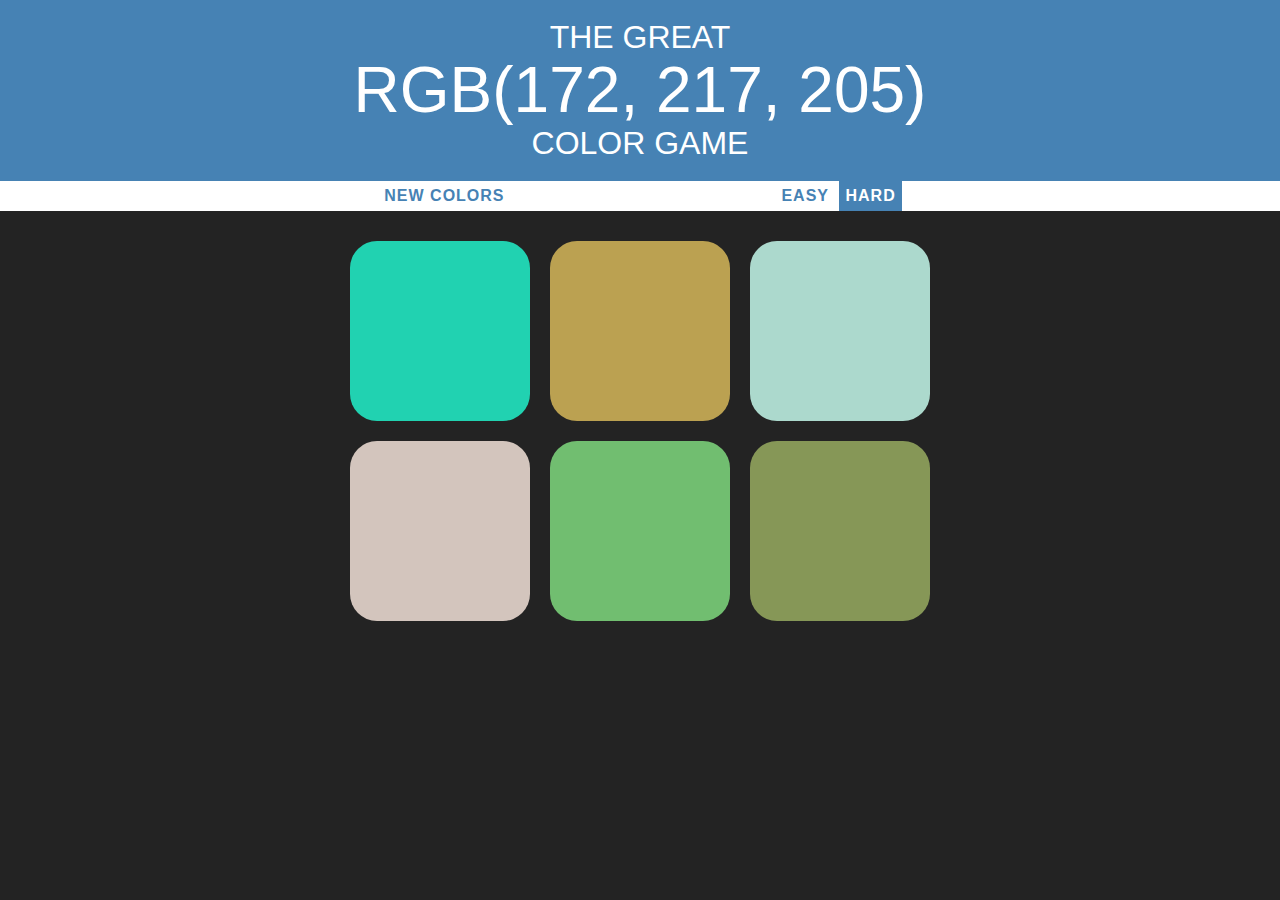
<file: index.html>
<!DOCTYPE html>
<html>
<head>
	<title>Color Game</title>
	<link rel="stylesheet" type="text/css" href="colorGame.css">
</head>
<body>
	<h1>
		The great
		<br> 
		<span id="colorDisplay">RGB</span> 
		<br>
		color game
	</h1>
	<div id="stripe">
		<button id="reset">New Colors</button>
		<span id="message"></span>	
		<button class="mode">Easy</button>
		<button class="mode selected">Hard</button>
	</div>
	
	<div id="container">
		<div class="square"></div>
		<div class="square"></div>
		<div class="square"></div>
		<div class="square"></div>
		<div class="square"></div>
		<div class="square"></div>
	</div>
	<script type="text/javascript" src="colorGame.js"></script>

</body>
</html>
</file>
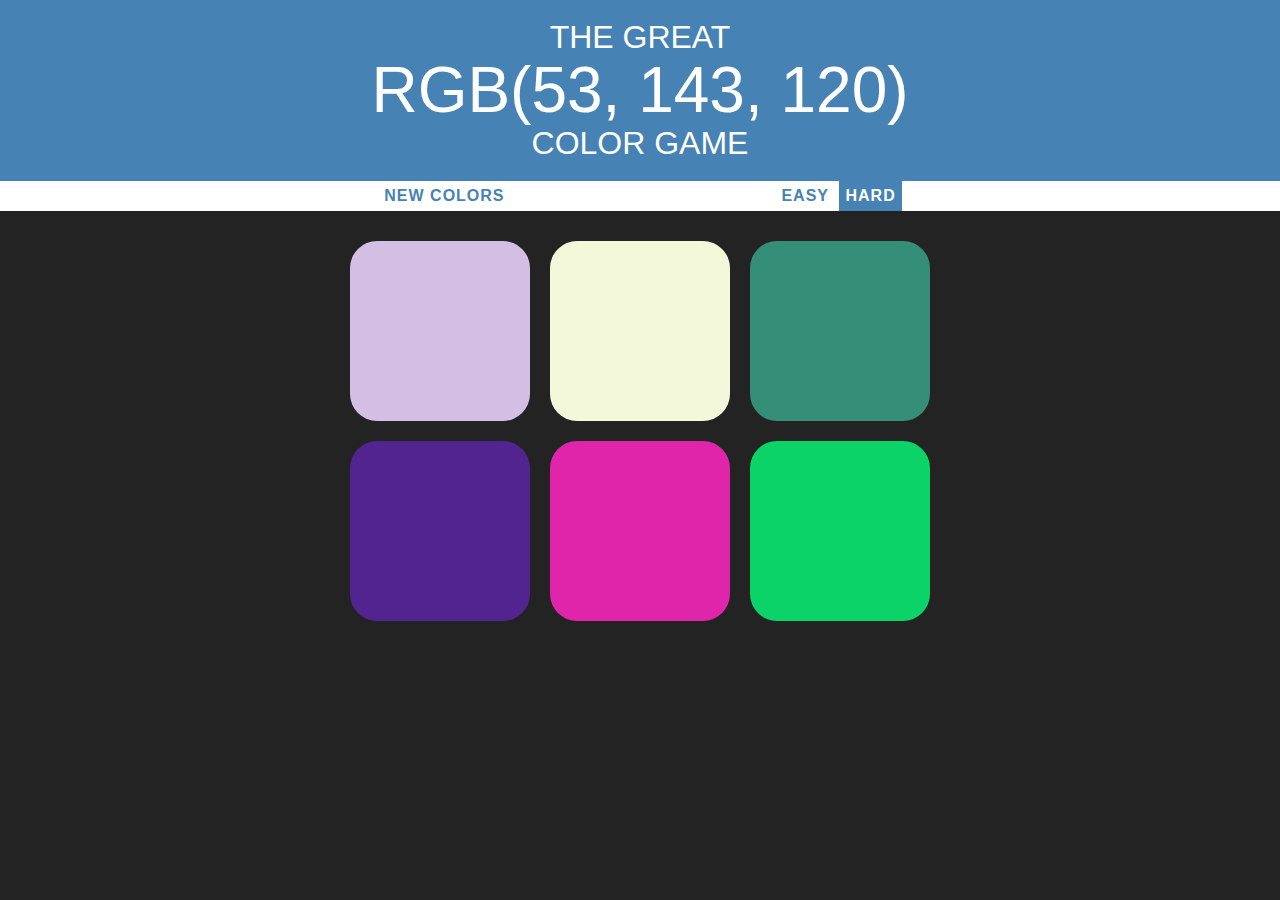
<file: colorGame.html>
<!DOCTYPE html>
<html>
<head>
	<title>Color Game</title>
	<link rel="stylesheet" type="text/css" href="colorGame.css">
</head>
<body>
	<h1>
		The great
		<br> 
		<span id="colorDisplay">RGB</span> 
		<br>
		color game
	</h1>
	<div id="stripe">
		<button id="reset">New Colors</button>
		<span id="message"></span>	
		<button class="mode">Easy</button>
		<button class="mode selected">Hard</button>
	</div>
	
	<div id="container">
		<div class="square"></div>
		<div class="square"></div>
		<div class="square"></div>
		<div class="square"></div>
		<div class="square"></div>
		<div class="square"></div>
	</div>
	<script type="text/javascript" src="colorGame.js"></script>

</body>
</html>
</file>
<file: colorGame.css>
body{
	background-color: #232323;
	font-family: Arial;
	margin: 0;
}
h1{
	color: white;
	text-align: center;
	line-height: 1.1;
	background: steelblue;
	margin: 0;
	text-transform: uppercase;
	font-weight: normal;
	padding : 20px 0;
}

#colorDisplay{
	font-size: 200%;
}

button{
	border: none;
	background: none;
	outline: none;
	color: steelblue;
	text-transform: uppercase;
	height: 100%;
	font-weight: 700;
	letter-spacing: 1px;
	font-size: inherit;
	transition: all 0.3s;
	-webkit-transition: all 0.3s;
	-moz-transition: all 0.3s;
}
button:hover{
	background: steelblue;
	color: white;
}

#message{
	display: inline-block;
	width: 20%;
}

.square{
	width : 30%;
	padding-bottom: 30%;
	background: purple;
	float: left;
	margin: 1.66%;
	border-radius: 15%;
	transition: background 0.6s;
	-webkit-transition: background 0.6s;
	-moz-transition: background 0.6s;
}
#container{
	max-width: 600px;
	margin: 20px auto;
}

#stripe{
	background: white;
	text-align: center;
	height: 30px;
	color: black;
}

.selected{
	background: steelblue;
	color: white;
}
</file>
